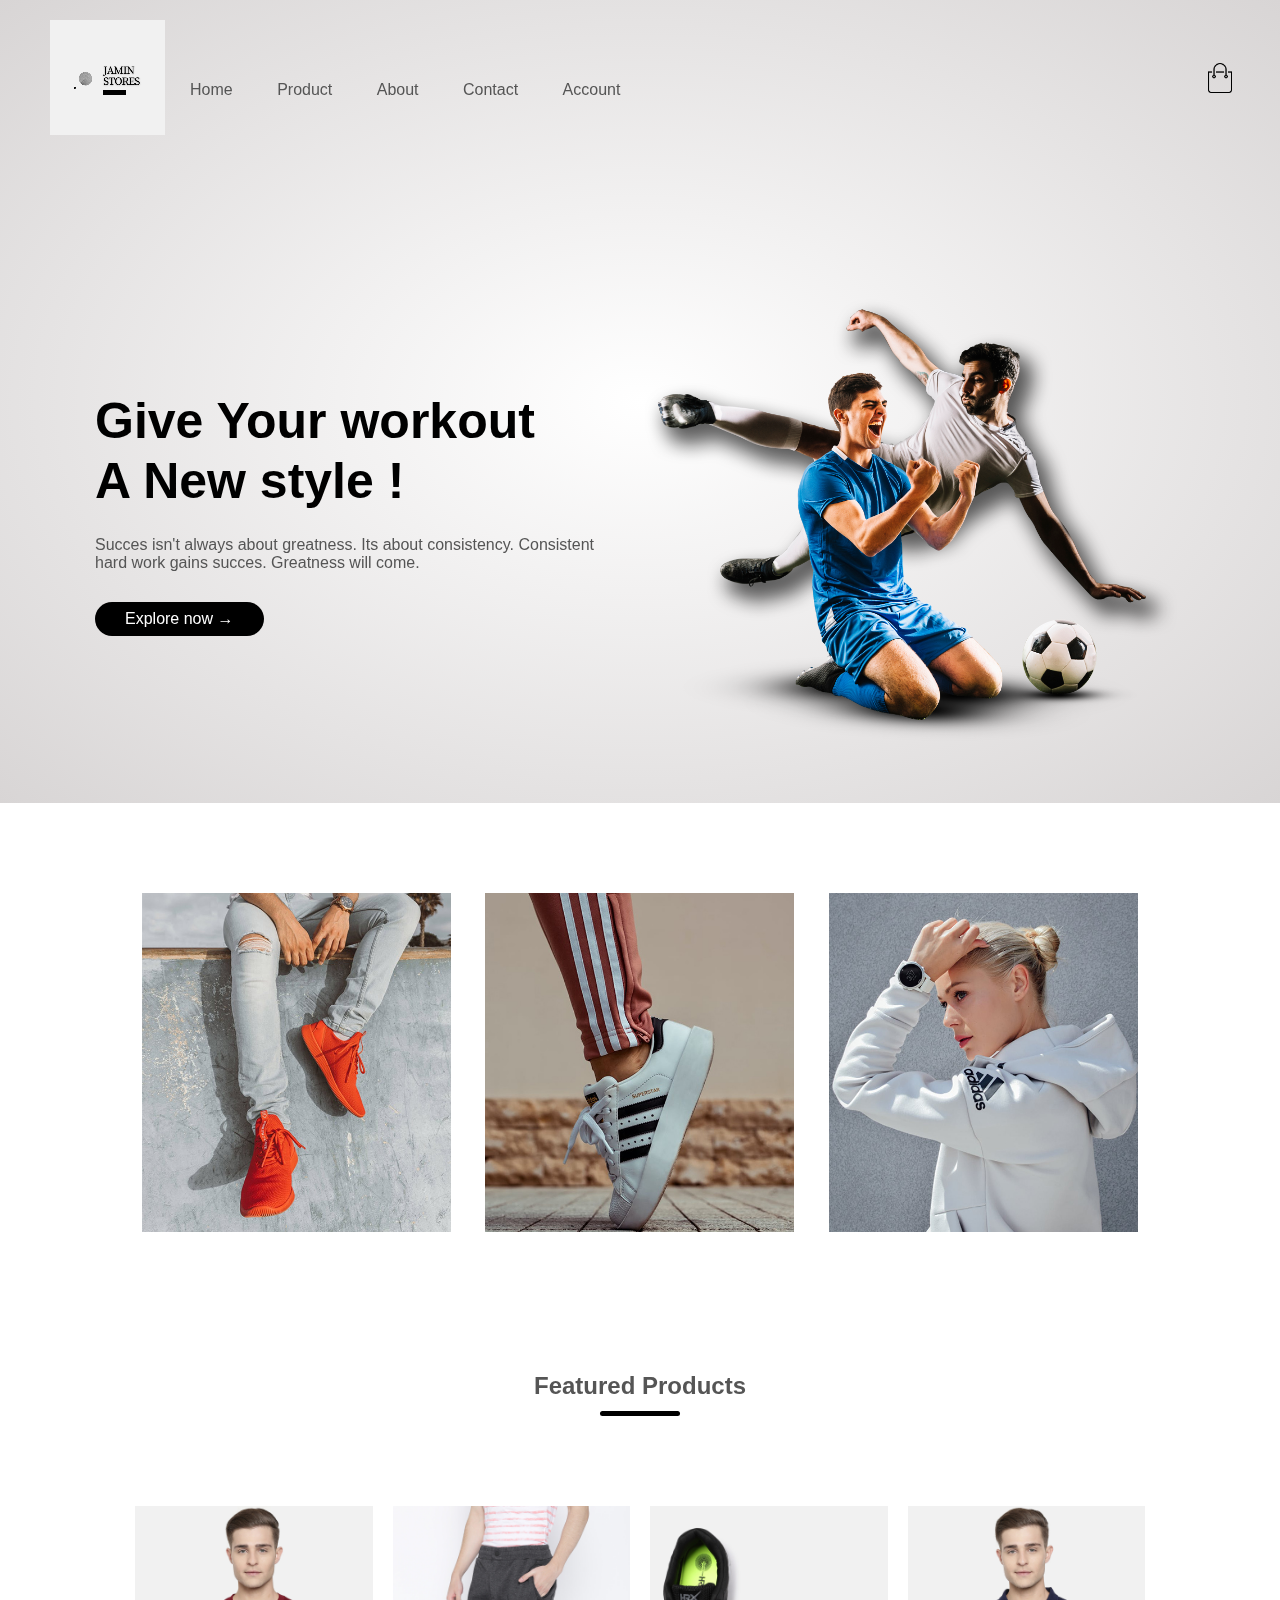
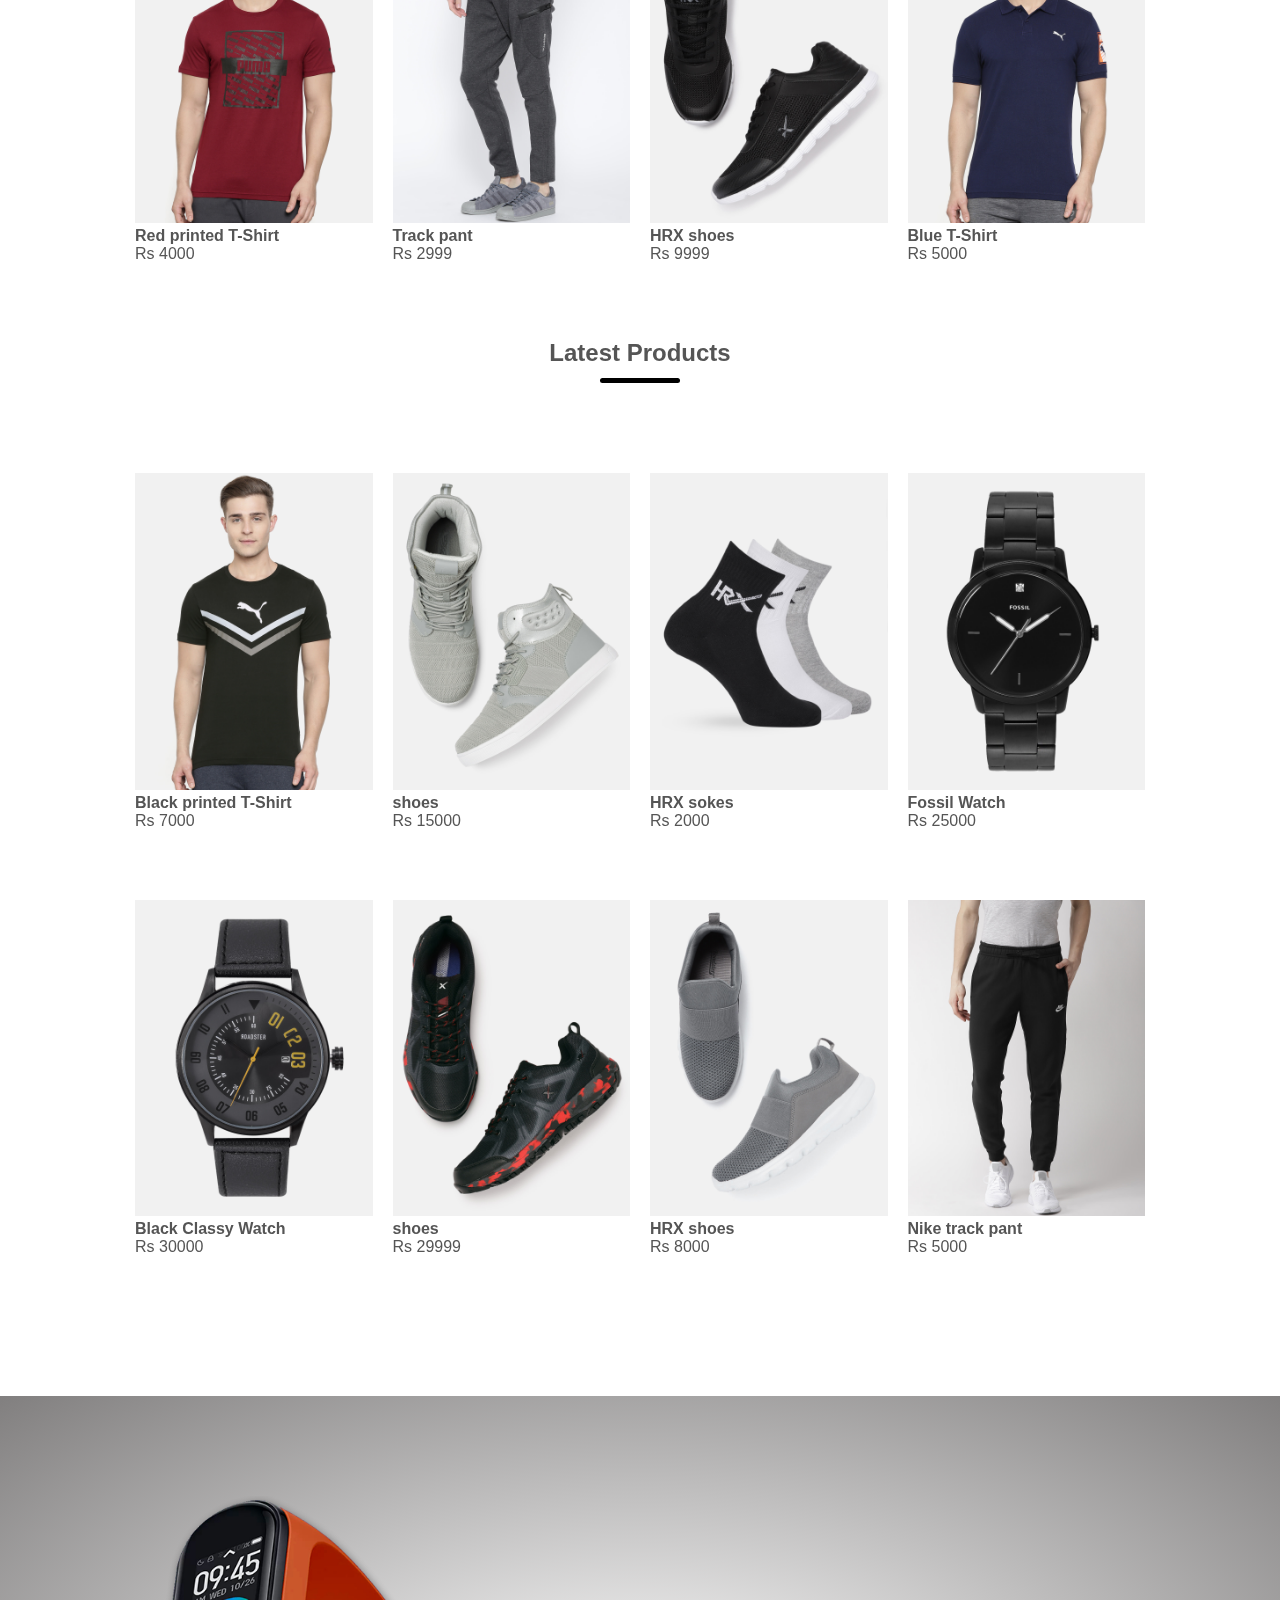
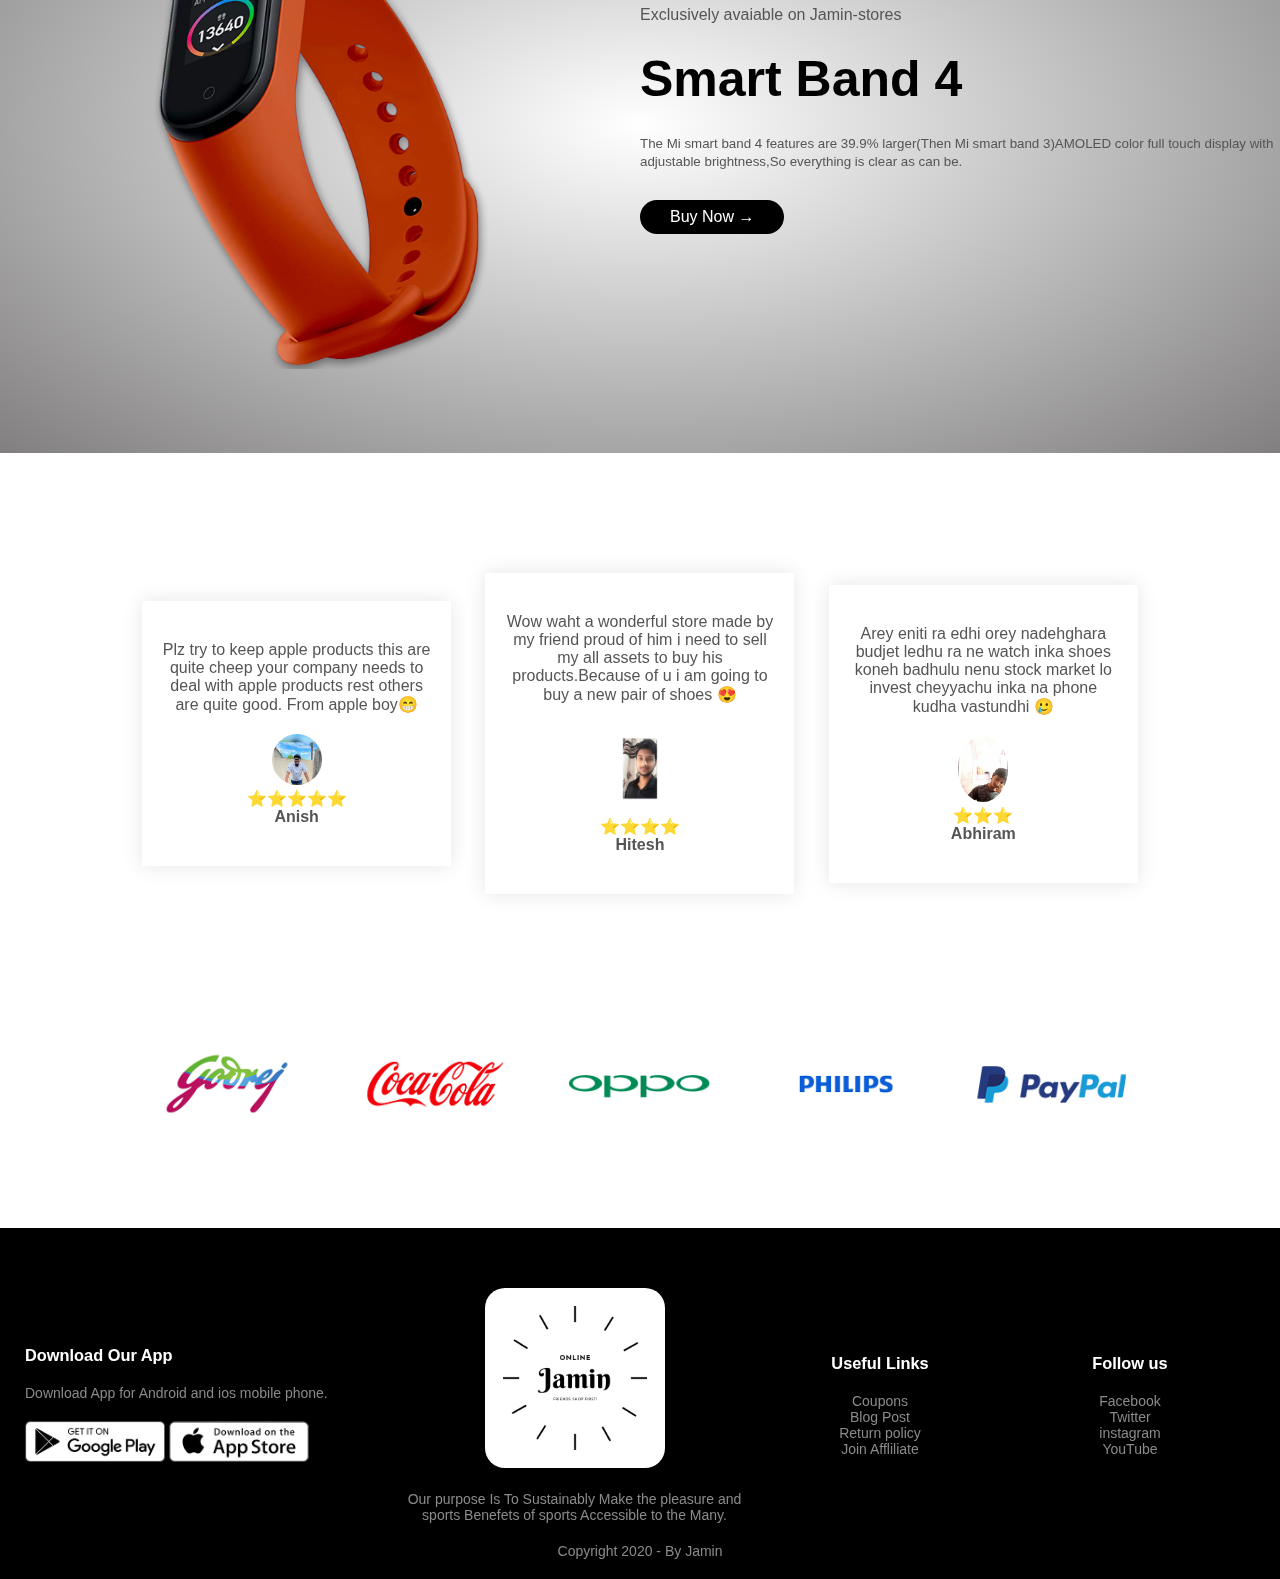
<file: index.html>
<!DOCTYPE html>
<html lang="en">
<head>
    <meta charset="UTF-8">
    <meta name="viewport" content="width=device-width, initial-scale=1.0">
    <meta http-equiv="X-UA-Compatible" content="IE=edge">
    <meta name="viewport" content="width=device-width, initial-scale=1.0">
    <title>Jamin-stores</title>
    <link rel="stylesheet" href="style.css">

    <link rel="preconnect" href="https://fonts.googleapis.com">
<link rel="preconnect" href="https://fonts.gstatic.com" crossorigin>
<!--<link href="https://fonts.googleapis.com/css2?family=Lato&family=Poppins:wght@200;400;500;600;700&display=swap" rel="stylesheet">
<link rel="stylesheet" href="https://cdn.jsdelivr.net/npm/@fortawesome/fontawesome-free@5.15.4/css/fontawesome.min.css">-->


</head>
<body>
<div class="header">
    <div class="contaner">
        <div class="navbar">
            <div class="logo">
               <a href="account.html"> <video autoplay loop width="125px" height="115px" > 
                   <source src="images/[Original size] jamin.mp4" type="video/mp4">
                </video></a>
            </div>
            <nav>
                <ul id="MenuItems">
                    <li><a href="homepage.html">Home</a></li>
                    <li><a href="product.html">Product</a></li>
                    <li><a href="about.html">About</a></li>
                    <li><a href="contact.html">Contact</a></li>
                    <li><a href="account.html">Account</a></li>
                </ul>
            </nav>
           <a href="cart.html"><img src="images/cart.png" width="30px" height="30px" alt=""></a>
            <img src="images/menu.png" class="menu-icon" onclick="menutoggle()" >
        </div>
        <div class="row">
            <div class="col-2">
                <h1>Give Your workout <br> A New style !</h1>
                <p>Succes isn't always about greatness. Its about consistency. Consistent <br> hard work gains succes. Greatness will come. </p>
                <a href="product.html" class="btn">Explore now 
                    &#8594;</a>
            </div>
            <div class="col-2">
                <img src="images/image1.png" alt="">
            </div>
        </div>
    </div>
</div>
<!---featured catiogries-->
<div class="categories">
    <div class="small-contaner"> 
        <div class="row">
            <div class="col3">
              <img src="images/category-1.jpg" alt="">
            </div>
            <div class="col3">
                <img src="images/category-2.jpg" alt="">
            </div>
            <div class="col3">
                <img src="images/category-3.jpg" alt="">
            </div>
        </div>
    </div>
   
</div>
<!---featured products-->
 <div class="small-contaner">
     <h2 class="title">Featured Products</h2>
      <div class="row">
          <div class="col-4">
            <a href="product-detials.html"><img src="images/product-1.jpg" alt=""></a>
            <a href="product-detials.html"> <h4>Red printed T-Shirt</h4></a>
            <div class="rating">
                <i class="fa fa-star" ></i>
                <i class="fa fa-star" ></i>
                <i class="fa fa-star" ></i>
                <i class="fa fa-star" ></i>
                <i class="fa fa-star-o" ></i>
            </div>
              <p>Rs 4000 </p>
          </div>
          <div class="col-4">
            <img src="images/product-3.jpg" alt="">
            <h4>Track pant</h4>
          <div class="rating">
         <i class="fa fa-star" ></i>
              <i class="fa fa-star" ></i>
              <i class="fa fa-star" ></i>
              <i class="fa fa-star" ></i>
              <i class="fa fa-star-o" ></i> 
          </div>
            <p>Rs 2999 </p>
        </div>
        <div class="col-4">
            <img src="images/product-2.jpg" alt="">
            <h4>HRX shoes</h4>
          <div class="rating">
              <i class="fa fa-star" ></i>
              <i class="fa fa-star" ></i>
              <i class="fa fa-star" ></i>
              <i class="fa fa-star" ></i>
              <i class="fa fa-star-o" ></i>
          </div>
            <p>Rs 9999 </p>
        </div>
        <div class="col-4">
            <img src="images/product-4.jpg" alt="">
            <h4>Blue T-Shirt</h4>
          <div class="rating">
              <i class="fa fa-star" ></i>
              <i class="fa fa-star" ></i>
              <i class="fa fa-star" ></i>
              <i class="fa fa-star" ></i>
              <i class="fa fa-star-o" ></i>
          </div>
            <p>Rs 5000 </p>
        </div>
      </div>
      <h2 class="title">Latest Products</h2>
      <div class="row">
        <div class="col-4">
            <img src="images/product-6.jpg" alt="">
            <h4>Black printed T-Shirt</h4>
          <div class="rating">
              <i class="fa fa-star" ></i>
              <i class="fa fa-star" ></i>
              <i class="fa fa-star" ></i>
              <i class="fa fa-star" ></i>
              <i class="fa fa-star-o" ></i>
          </div>
            <p>Rs 7000 </p>
        </div>
        <div class="col-4">
          <img src="images/product-5.jpg" alt="">
          <h4>shoes</h4>
        <div class="rating">
       <i class="fa fa-star" ></i>
            <i class="fa fa-star" ></i>
            <i class="fa fa-star" ></i>
            <i class="fa fa-star" ></i>
            <i class="fa fa-star-o" ></i> 
        </div>
          <p>Rs 15000 </p>
      </div>
      <div class="col-4">
          <img src="images/product-7.jpg" alt="">
          <h4>HRX sokes</h4>
        <div class="rating">
            <i class="fa fa-star" ></i>
            <i class="fa fa-star" ></i>
            <i class="fa fa-star" ></i>
            <i class="fa fa-star" ></i>
            <i class="fa fa-star-o" ></i>
        </div>
          <p>Rs 2000 </p>
      </div>
      <div class="col-4">
          <img src="images/product-8.jpg" alt="">
          <h4>Fossil Watch </h4>
        <div class="rating">
            <i class="fa fa-star" ></i>
            <i class="fa fa-star" ></i>
            <i class="fa fa-star" ></i>
            <i class="fa fa-star" ></i>
            <i class="fa fa-star-o" ></i>
        </div>
          <p>Rs 25000 </p>
      </div>
    </div>
    <div class="row">
        <div class="col-4">
            <img src="images/product-9.jpg" alt="">
            <h4>Black Classy Watch</h4>
          <div class="rating">
              <i class="fa fa-star" ></i>
              <i class="fa fa-star" ></i>
              <i class="fa fa-star" ></i>
              <i class="fa fa-star" ></i>
              <i class="fa fa-star-o" ></i>
          </div>
            <p>Rs 30000 </p>
        </div>
        <div class="col-4">
          <img src="images/product-10.jpg" alt="">
          <h4>shoes</h4>
        <div class="rating">
       <i class="fa fa-star" ></i>
            <i class="fa fa-star" ></i>
            <i class="fa fa-star" ></i>
            <i class="fa fa-star" ></i>
            <i class="fa fa-star-o" ></i> 
        </div>
          <p>Rs 29999 </p>
      </div>
      <div class="col-4">
          <img src="images/product-11.jpg" alt="">
          <h4>HRX shoes</h4>
        <div class="rating">
            <i class="fa fa-star" ></i>
            <i class="fa fa-star" ></i>
            <i class="fa fa-star" ></i>
            <i class="fa fa-star" ></i>
            <i class="fa fa-star-o" ></i>
        </div>
          <p>Rs 8000 </p>
      </div>
      <div class="col-4">
          <img src="images/product-12.jpg" alt="">
          <h4>Nike track pant </h4>
        <div class="rating">
            <i class="fa fa-star" ></i>
            <i class="fa fa-star" ></i>
            <i class="fa fa-star" ></i>
            <i class="fa fa-star" ></i>
            <i class="fa fa-star-o" ></i>
        </div>
          <p>Rs 5000 </p>
      </div>
    </div>
 </div>
 <!--offer-->
 <div class="offer">
     <div class="small-contaner"></div>
     <div class="row">
         <div class="col-2">
             <img src="images/exclusive.png" class="offer-img">
         </div>
         <div class="col-2">
             <p>Exclusively avaiable on Jamin-stores</p>
             <h1>Smart Band 4</h1>
             <small>
                 The Mi smart band 4 features are 39.9% larger(Then Mi smart band 3)AMOLED color full touch display with adjustable brightness,So everything is clear as can be. 
             </small>
             <br>
             <a href="" class="btn">Buy Now &#8594;</a>
         </div>
     </div>
 </div>
 <!--testimonial-->
 <div class="testimonial">
     <div class="small-contaner">
         <div class="row">
             <div class="col3">
                <i class="fa fa-quote-left"></i>
                 <p>Plz try to keep apple products this are quite cheep your company needs to deal with apple products rest others are quite good. From apple boy😁</p>
                 <img src="images/WhatsApp Image 2022-03-05 at 9.28.47 AM.png" alt="">
                 <h3>⭐️⭐️⭐️⭐️⭐️</h3>
                 <h3>Anish</h3>
             </div>

             
                <div class="col3">
                    <p>Wow waht a wonderful store made by my friend proud of him i need to sell my all assets to buy his products.Because of u i am going to buy a new pair of shoes 😍</p>
                    <img src="images/WhatsApp Image 2022-03-01 at 10.49.08 PM (1).png"  alt="">
                    <h3>⭐️⭐️⭐️⭐️</h3>
                    <h3>Hitesh </h3>
             </div>
             <div class="col3">
                 <p>Arey eniti ra edhi orey nadehghara budjet ledhu ra ne watch inka shoes koneh badhulu nenu stock market lo invest cheyyachu inka na phone kudha vastundhi 🥲</p>
                
                 <img src="images/WhatsApp Image 2022-03-05 at 9.30.17 AM.png" alt="" class="img">
                 <h3>⭐️⭐️⭐️</h3>
                 <h3>Abhiram</h3>
             </div>
             
             
         </div>
     </div>
 </div>
 <!---brands-->
 <div class="brands">
     <div class="small-contaner">
         <div class="row">
             <div class="col-5">
                 <img src="images/logo-godrej.png" alt="">
             </div>
             <div class="col-5">
                <img src="images/logo-coca-cola.png" alt="">
            </div>
            <div class="col-5">
                <img src="images/logo-oppo.png" alt="">
            </div>
            <div class="col-5">
                <img src="images/logo-philips.png" alt="">
            </div>
            <div class="col-5">
                <img src="images/logo-paypal.png" alt="">
            </div>
         </div>
     </div>
 </div>
 <!--fotter-->
 <div class="footer">
     <div class="contaner">
         <div class="row">
             <div class="footer-col-1">
                 <h3>Download Our App</h3>
                 <p>Download App for Android and ios mobile phone.</p>
                 <div class="app-logo">
                     <img src="images/play-store.png" alt="">
                     <img src="images/app-store.png" alt="">
                 </div>
             </div>
             <div class="footer-col-2">
                <img src="images/Jamin.png" alt=""   >
                <p>Our purpose Is To Sustainably Make the pleasure and sports Benefets of sports Accessible to the Many.</p>
            </div>
            <div class="footer-col-3">
                <h3>Useful Links</h3>
              <ul>
                  <li>Coupons</li>
                  <li>Blog Post</li>
                  <li>Return policy</li>
                  <li>Join Affliliate</li>
              </ul>
            </div>
            <div class="footer-col-4">
                <h3>Follow us</h3>
              <ul>
                  <li>Facebook</li>
                  <li>Twitter</li>
                  <li>instagram</li>
                  <li>YouTube</li>
              </ul>
            </div>
            <hr>
            <p class="copyright">Copyright 2020 - By Jamin</p>
         </div> 
     </div>
 </div>
 <!--js for toggle medu-->
 <script>
     var MenuItems = document.getElementById("MenuItems");
     MenuItems.style.maxHeight="0px";
     function menutoggle(){
         if( MenuItems.style.maxHeight == "0px")
         {
            MenuItems.style.maxHeight="200px"
         }
         else{
            MenuItems.style.maxHeight="0px"
         }
     }
 </script>
</body>
</html>
</file>
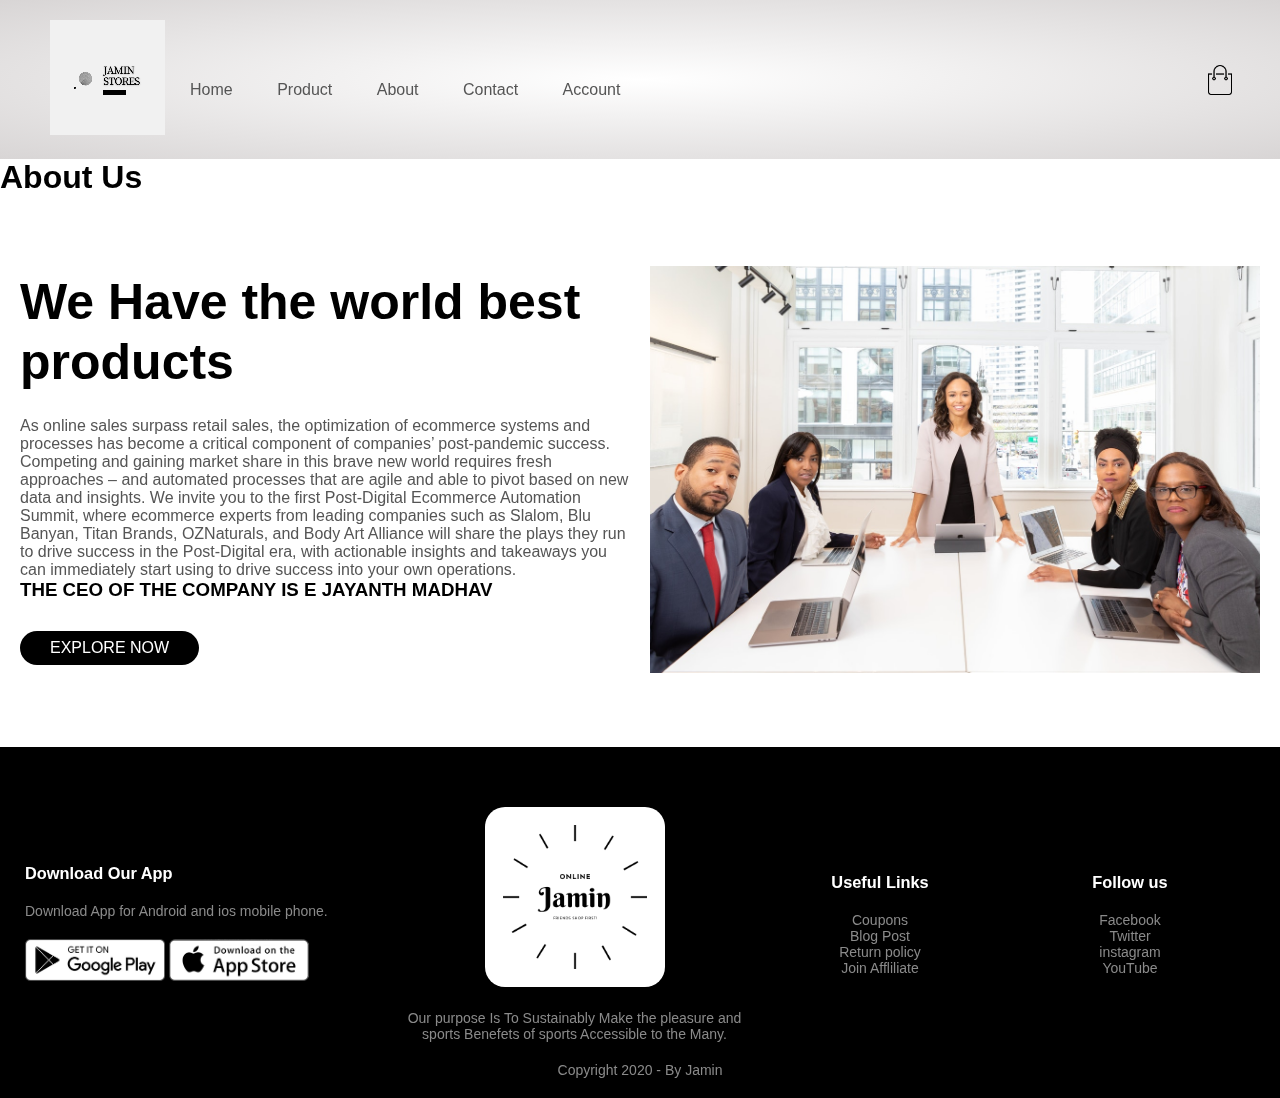
<file: about.html>
<!DOCTYPE html>
<html lang="en">
<head>
    <meta charset="UTF-8">
    <meta name="viewport" content="width=device-width, initial-scale=1.0">
    <meta http-equiv="X-UA-Compatible" content="IE=edge">
    <meta name="viewport" content="width=device-width, initial-scale=1.0">
    <title>About us-Jamin-stores</title>
    <link rel="stylesheet" href="style.css">

    <link rel="preconnect" href="https://fonts.googleapis.com">
<link rel="preconnect" href="https://fonts.gstatic.com" crossorigin>
<!--<link href="https://fonts.googleapis.com/css2?family=Lato&family=Poppins:wght@200;400;500;600;700&display=swap" rel="stylesheet">
<link rel="stylesheet" href="https://cdn.jsdelivr.net/npm/@fortawesome/fontawesome-free@5.15.4/css/fontawesome.min.css">-->


</head>
<body>
<div class="header">
    <div class="contaner">
        <div class="navbar">
            <div class="logo">
                <video autoplay loop width="125px" height="115px" > 
                   <source src="images/[Original size] jamin.mp4" type="video/mp4">
                </video>
            </div>
            <nav>
                <ul id="MenuItems">
                    <li><a href="index.html">Home</a></li>
                    <li><a href="product.html">Product</a></li>
                    <li><a href="product-detials.html">About</a></li>
                    <li><a href="contact.html">Contact</a></li>
                    <li><a href="account.html">Account</a></li>
                </ul>
            </nav>
            <img src="images/cart.png" width="30px" height="30px" alt="">
            <img src="images/menu.png" class="menu-icon" onclick="menutoggle()" >
        </div>
       
    </div>
    </div>
    <h1>About Us</h1>
</section>
<section class="contaner contaner1">
    <div class="row">
        <div class="col-2 col2">
            <h1>We Have the world best products</h1>
            <p> As online sales surpass retail sales, the optimization of ecommerce systems and processes has become a critical component of companies’ post-pandemic success. Competing and gaining market share in this brave new world requires fresh approaches – and automated processes that are agile and able to pivot based on new data and insights.

                We invite you to the first Post-Digital Ecommerce Automation Summit, where ecommerce experts from leading companies such as Slalom, Blu Banyan, Titan Brands, OZNaturals, and Body Art Alliance will share the plays they run to drive success in the Post-Digital era, with actionable insights and takeaways you can immediately start using to drive success into your own operations.</p>
                <h3>THE CEO OF THE COMPANY IS E JAYANTH MADHAV</h3>
            <a href="product.html" class="btn">EXPLORE NOW</a>
        </div>
        <div class="col-2 col2">
            <img src="images/about.jpg" alt="">
        </div>
    </div>
</section>


 

 
 <!--fotter-->
 <div class="footer">
     <div class="contaner">
         <div class="row">
             <div class="footer-col-1">
                 <h3>Download Our App</h3>
                 <p>Download App for Android and ios mobile phone.</p>
                 <div class="app-logo">
                     <img src="images/play-store.png" alt="">
                     <img src="images/app-store.png" alt="">
                 </div>
             </div>
             <div class="footer-col-2">
                <img src="images/Jamin.png" alt=""   >
                <p>Our purpose Is To Sustainably Make the pleasure and sports Benefets of sports Accessible to the Many.</p>
            </div>
            <div class="footer-col-3">
                <h3>Useful Links</h3>
              <ul>
                  <li>Coupons</li>
                  <li>Blog Post</li>
                  <li>Return policy</li>
                  <li>Join Affliliate</li>
              </ul>
            </div>
            <div class="footer-col-4">
                <h3>Follow us</h3>
              <ul>
                  <li>Facebook</li>
                  <li>Twitter</li>
                  <li>instagram</li>
                  <li>YouTube</li>
              </ul>
            </div>
            <hr>
            <p class="copyright">Copyright 2020 - By Jamin</p>
         </div> 
     </div>
 </div>
 <!--js for toggle medu-->
 <script>
     var MenuItems = document.getElementById("MenuItems");
     MenuItems.style.maxHeight="0px";
     function menutoggle(){
         if( MenuItems.style.maxHeight == "0px")
         {
            MenuItems.style.maxHeight="200px"
         }
         else{
            MenuItems.style.maxHeight="0px"
         }
     }
 </script>
 <!--js for toggle form-->
<script>
    var LoginForm=document.getElementById("LoginForm")
    var RegForm=document.getElementById("RegForm")
    var Indicator=document.getElementById("Indicator")
    function register(){
        RegForm.style.transform="translateX(0px)";
        LoginForm.style.transform="translateX(0px)";
        Indicator.style.transform="translateX(100px)";
    }
    function login(){
        RegForm.style.transform="translateX(300px)";
        LoginForm.style.transform="translateX(300px)";
        Indicator.style.transform="translateX(0px)";
    }
</script>
</body>
</html>
</file>
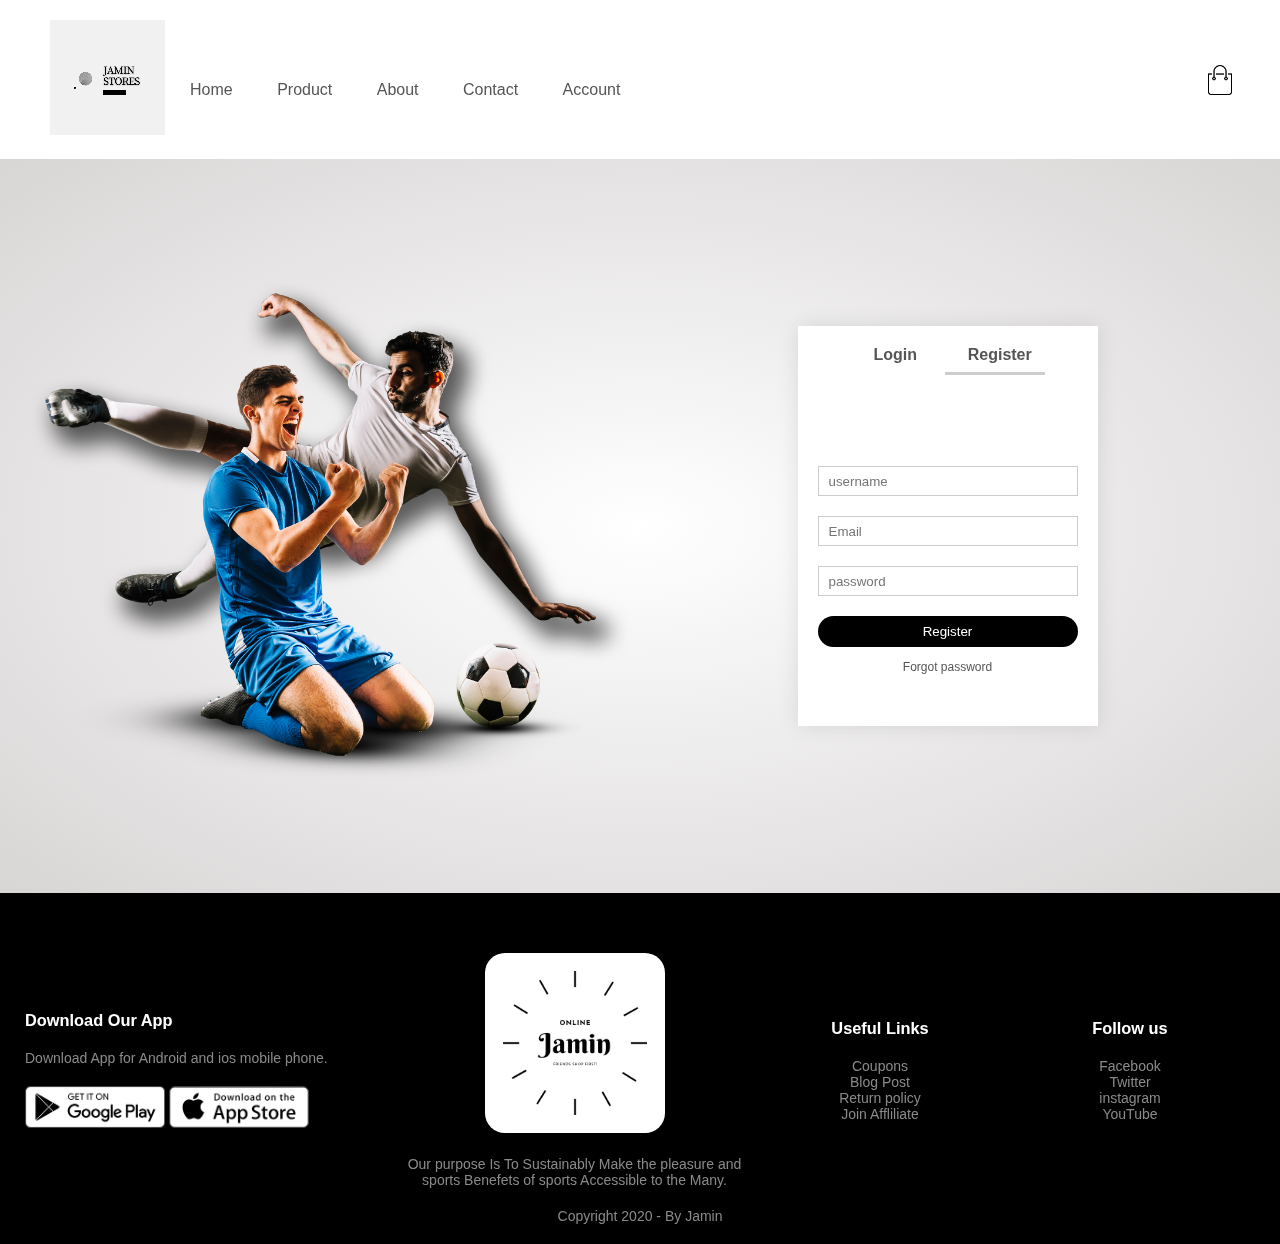
<file: account.html>
<!DOCTYPE html>
<html lang="en">
<head>
    <meta charset="UTF-8">
    <meta name="viewport" content="width=device-width, initial-scale=1.0">
    <meta http-equiv="X-UA-Compatible" content="IE=edge">
    <meta name="viewport" content="width=device-width, initial-scale=1.0">
    <title>Account sign-Jamin-stores</title>
    <link rel="stylesheet" href="style.css">

    <link rel="preconnect" href="https://fonts.googleapis.com">
<link rel="preconnect" href="https://fonts.gstatic.com" crossorigin>
<!--<link href="https://fonts.googleapis.com/css2?family=Lato&family=Poppins:wght@200;400;500;600;700&display=swap" rel="stylesheet">
<link rel="stylesheet" href="https://cdn.jsdelivr.net/npm/@fortawesome/fontawesome-free@5.15.4/css/fontawesome.min.css">-->


</head>
<body>

    <div class="contaner">
        <div class="navbar">
            <div class="logo">
                <video autoplay loop width="125px" height="115px" > 
                   <source src="images/[Original size] jamin.mp4" type="video/mp4">
                </video>
            </div>
            <nav>
                <ul id="MenuItems">
                    <li><a href="homepage.html">Home</a></li>
                    <li><a href="product.html">Product</a></li>
                    <li><a href="about.html">About</a></li>
                    <li><a href="cart.html">Contact</a></li>
                    <li><a href="account.html">Account</a></li>
                </ul>
            </nav>
            <img src="images/cart.png" width="30px" height="30px" alt="">
            <img src="images/menu.png" class="menu-icon" onclick="menutoggle()" >
        </div>
       
    </div>

<!--account page-->
<div class="account-page">
    <div class="contaner">
        <div class="row">
            <div class="col-2">
                <img src="images/image1.png" width="100%" alt="">
            </div>
            <div class="col-2">
                <div class="form-contaner">
                 <div class="form-btn">
                     <span onclick="login()">Login</span>
                     <span onclick="register()">Register</span>
                     <hr id="Indicator">
                 </div>
                 <form id="LoginForm">
                     <input type="text" placeholder="username">
                     <input type="password" placeholder="password">
                     <button type="submit" class="btn">Login</button>
                     <a href="">Forgot password</a>
                 </form>
                 <form id="RegForm">
                    <input type="text" placeholder="username">
                    <input type="email" placeholder="Email">
                    <input type="password" placeholder="password">
                    <button type="submit" class="btn">Register</button>
                    <a href="">Forgot password</a>
                </form>
                </div>
            </div>
        </div>
    </div>
</div>




 

 
 <!--fotter-->
 <div class="footer">
     <div class="contaner">
         <div class="row">
             <div class="footer-col-1">
                 <h3>Download Our App</h3>
                 <p>Download App for Android and ios mobile phone.</p>
                 <div class="app-logo">
                     <img src="images/play-store.png" alt="">
                     <img src="images/app-store.png" alt="">
                 </div>
             </div>
             <div class="footer-col-2">
                <img src="images/Jamin.png" alt=""   >
                <p>Our purpose Is To Sustainably Make the pleasure and sports Benefets of sports Accessible to the Many.</p>
            </div>
            <div class="footer-col-3">
                <h3>Useful Links</h3>
              <ul>
                  <li>Coupons</li>
                  <li>Blog Post</li>
                  <li>Return policy</li>
                  <li>Join Affliliate</li>
              </ul>
            </div>
            <div class="footer-col-4">
                <h3>Follow us</h3>
              <ul>
                  <li>Facebook</li>
                  <li>Twitter</li>
                  <li>instagram</li>
                  <li>YouTube</li>
              </ul>
            </div>
            <hr>
            <p class="copyright">Copyright 2020 - By Jamin</p>
         </div> 
     </div>
 </div>
 <!--js for toggle medu-->
 <script>
     var MenuItems = document.getElementById("MenuItems");
     MenuItems.style.maxHeight="0px";
     function menutoggle(){
         if( MenuItems.style.maxHeight == "0px")
         {
            MenuItems.style.maxHeight="200px"
         }
         else{
            MenuItems.style.maxHeight="0px"
         }
     }
 </script>
 <!--js for toggle form-->
<script>
    var LoginForm=document.getElementById("LoginForm")
    var RegForm=document.getElementById("RegForm")
    var Indicator=document.getElementById("Indicator")
    function register(){
        RegForm.style.transform="translateX(0px)";
        LoginForm.style.transform="translateX(0px)";
        Indicator.style.transform="translateX(100px)";
    }
    function login(){
        RegForm.style.transform="translateX(300px)";
        LoginForm.style.transform="translateX(300px)";
        Indicator.style.transform="translateX(0px)";
    }
</script>
</body>
</html>
</file>
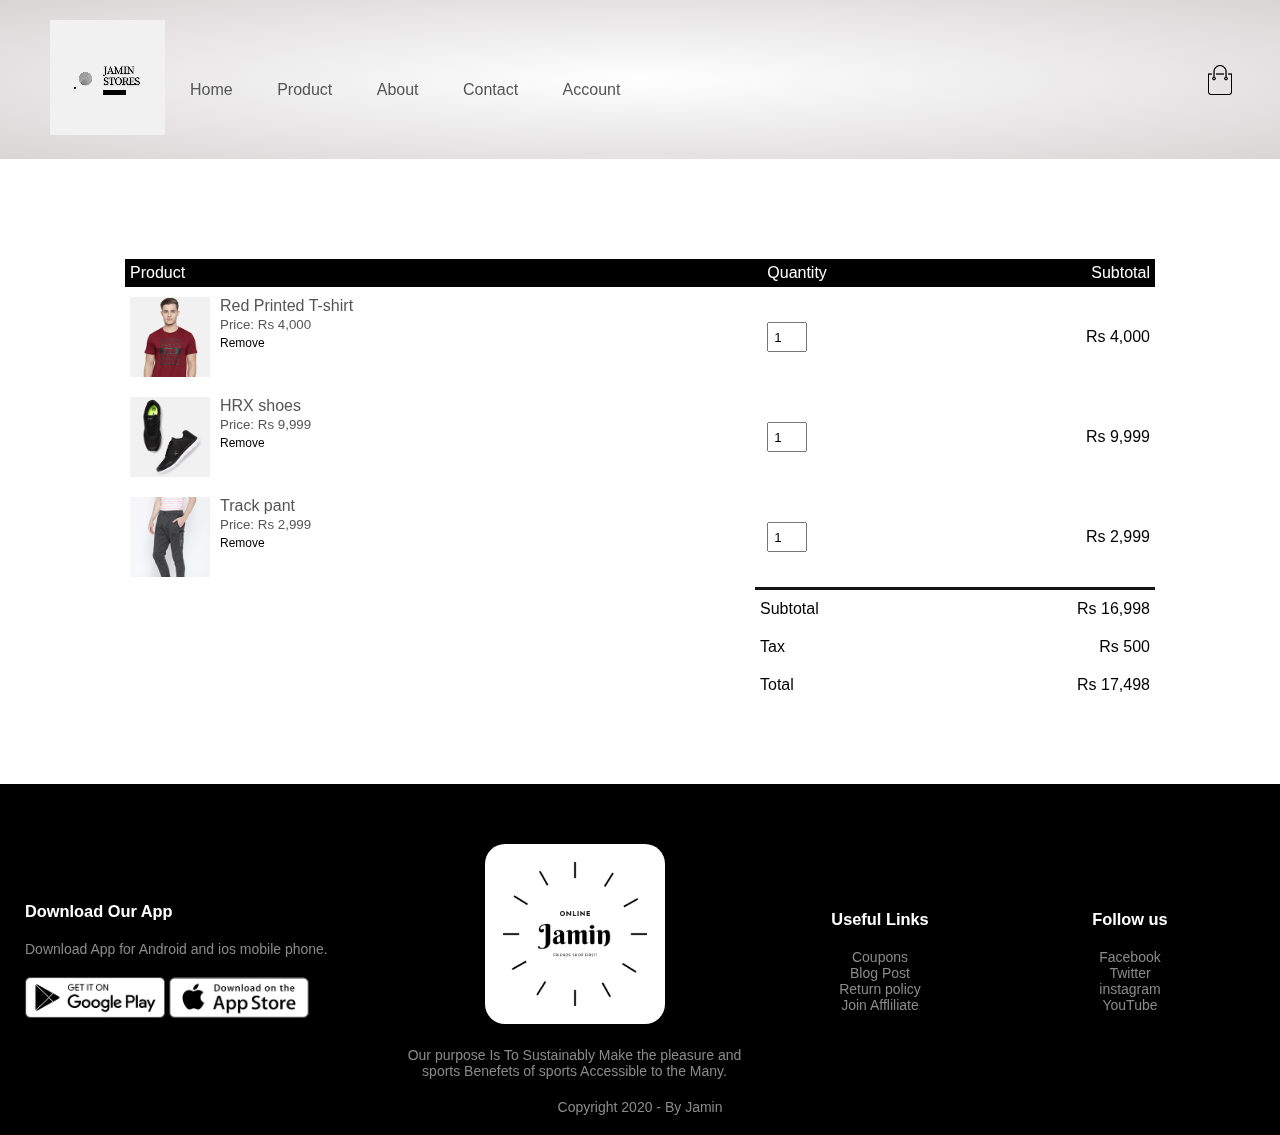
<file: cart.html>
<!DOCTYPE html>
<html lang="en">
<head>
    <meta charset="UTF-8">
    <meta name="viewport" content="width=device-width, initial-scale=1.0">
    <meta http-equiv="X-UA-Compatible" content="IE=edge">
    <meta name="viewport" content="width=device-width, initial-scale=1.0">
    <title>Cart-Jamin-stores</title>
    <link rel="stylesheet" href="style.css">

    <link rel="preconnect" href="https://fonts.googleapis.com">
<link rel="preconnect" href="https://fonts.gstatic.com" crossorigin>
<!--<link href="https://fonts.googleapis.com/css2?family=Lato&family=Poppins:wght@200;400;500;600;700&display=swap" rel="stylesheet">
<link rel="stylesheet" href="https://cdn.jsdelivr.net/npm/@fortawesome/fontawesome-free@5.15.4/css/fontawesome.min.css">-->


</head>
<body>
<div class="header">
    <div class="contaner">
        <div class="navbar">
            <div class="logo">
                <video autoplay loop width="125px" height="115px" > 
                   <source src="images/[Original size] jamin.mp4" type="video/mp4">
                </video>
            </div>
            <nav>
                <ul id="MenuItems">
                    <li><a href="homepage.html">Home</a></li>
                    <li><a href="product.html">Product</a></li>
                    <li><a href="about.html">About</a></li>
                    <li><a href="cart.html">Contact</a></li>
                    <li><a href="account.html">Account</a></li>
                </ul>
            </nav>
            <img src="images/cart.png" width="30px" height="30px" alt="">
            <img src="images/menu.png" class="menu-icon" onclick="menutoggle()" >
        </div>
       
    </div>
</div>


<!--cart iteam details-->
<div class="small-contaner cart-page">
    <table>
        <tr>
            <th>Product</th>
            <th>Quantity</th>
            <th>Subtotal</th>
        </tr>
        <tr>
            <td>
                <div class="cart-info">
                    <img src="images/buy-1.jpg" alt="">
                    <div>
                        <p>Red Printed T-shirt</p>
                        <small>Price: Rs 4,000</small>
                        <br>
                        <a href="">Remove</a>
                    </div>
                </div>
            </td>
            <td><input type="number" value="1"></td>
            <td>Rs 4,000</td>
        </tr>
        <tr>
            <td>
                <div class="cart-info">
                    <img src="images/buy-2.jpg" alt="">
                    <div>
                        <p>HRX shoes</p>
                        <small>Price: Rs 9,999</small>
                        <br>
                        <a href="">Remove</a>
                    </div>
                </div>
            </td>
            <td><input type="number" value="1"></td>
            <td>Rs 9,999</td>
        </tr>
        <tr>
            <td>
                <div class="cart-info">
                    <img src="images/buy-3.jpg" alt="">
                    <div>
                        <p>Track pant</p>
                        <small>Price: Rs 2,999</small>
                        <br>
                        <a href="">Remove</a>
                    </div>
                </div>
            </td>
            <td><input type="number" value="1"></td>
            <td>Rs 2,999</td>
        </tr>
    </table>
    <div class="total-price">
        <table>
            <tr>
                <td>Subtotal</td>
                <td>Rs 16,998</td>

            </tr>
            <tr>
                <td>Tax</td>
                <td>Rs 500</td>
            </tr>
            <tr>
                <td>Total</td>
                <td>Rs 17,498</td>
            </tr>
        </table>
    </div>
</div>
 

 
 <!--fotter-->
 <div class="footer">
     <div class="contaner">
         <div class="row">
             <div class="footer-col-1">
                 <h3>Download Our App</h3>
                 <p>Download App for Android and ios mobile phone.</p>
                 <div class="app-logo">
                     <img src="images/play-store.png" alt="">
                     <img src="images/app-store.png" alt="">
                 </div>
             </div>
             <div class="footer-col-2">
                <img src="images/Jamin.png" alt=""   >
                <p>Our purpose Is To Sustainably Make the pleasure and sports Benefets of sports Accessible to the Many.</p>
            </div>
            <div class="footer-col-3">
                <h3>Useful Links</h3>
              <ul>
                  <li>Coupons</li>
                  <li>Blog Post</li>
                  <li>Return policy</li>
                  <li>Join Affliliate</li>
              </ul>
            </div>
            <div class="footer-col-4">
                <h3>Follow us</h3>
              <ul>
                  <li>Facebook</li>
                  <li>Twitter</li>
                  <li>instagram</li>
                  <li>YouTube</li>
              </ul>
            </div>
            <hr>
            <p class="copyright">Copyright 2020 - By Jamin</p>
         </div> 
     </div>
 </div>
 <!--js for toggle medu-->
 <script>
     var MenuItems = document.getElementById("MenuItems");
     MenuItems.style.maxHeight="0px";
     function menutoggle(){
         if( MenuItems.style.maxHeight == "0px")
         {
            MenuItems.style.maxHeight="200px"
         }
         else{
            MenuItems.style.maxHeight="0px"
         }
     }
 </script>

</body>
</html>
</file>
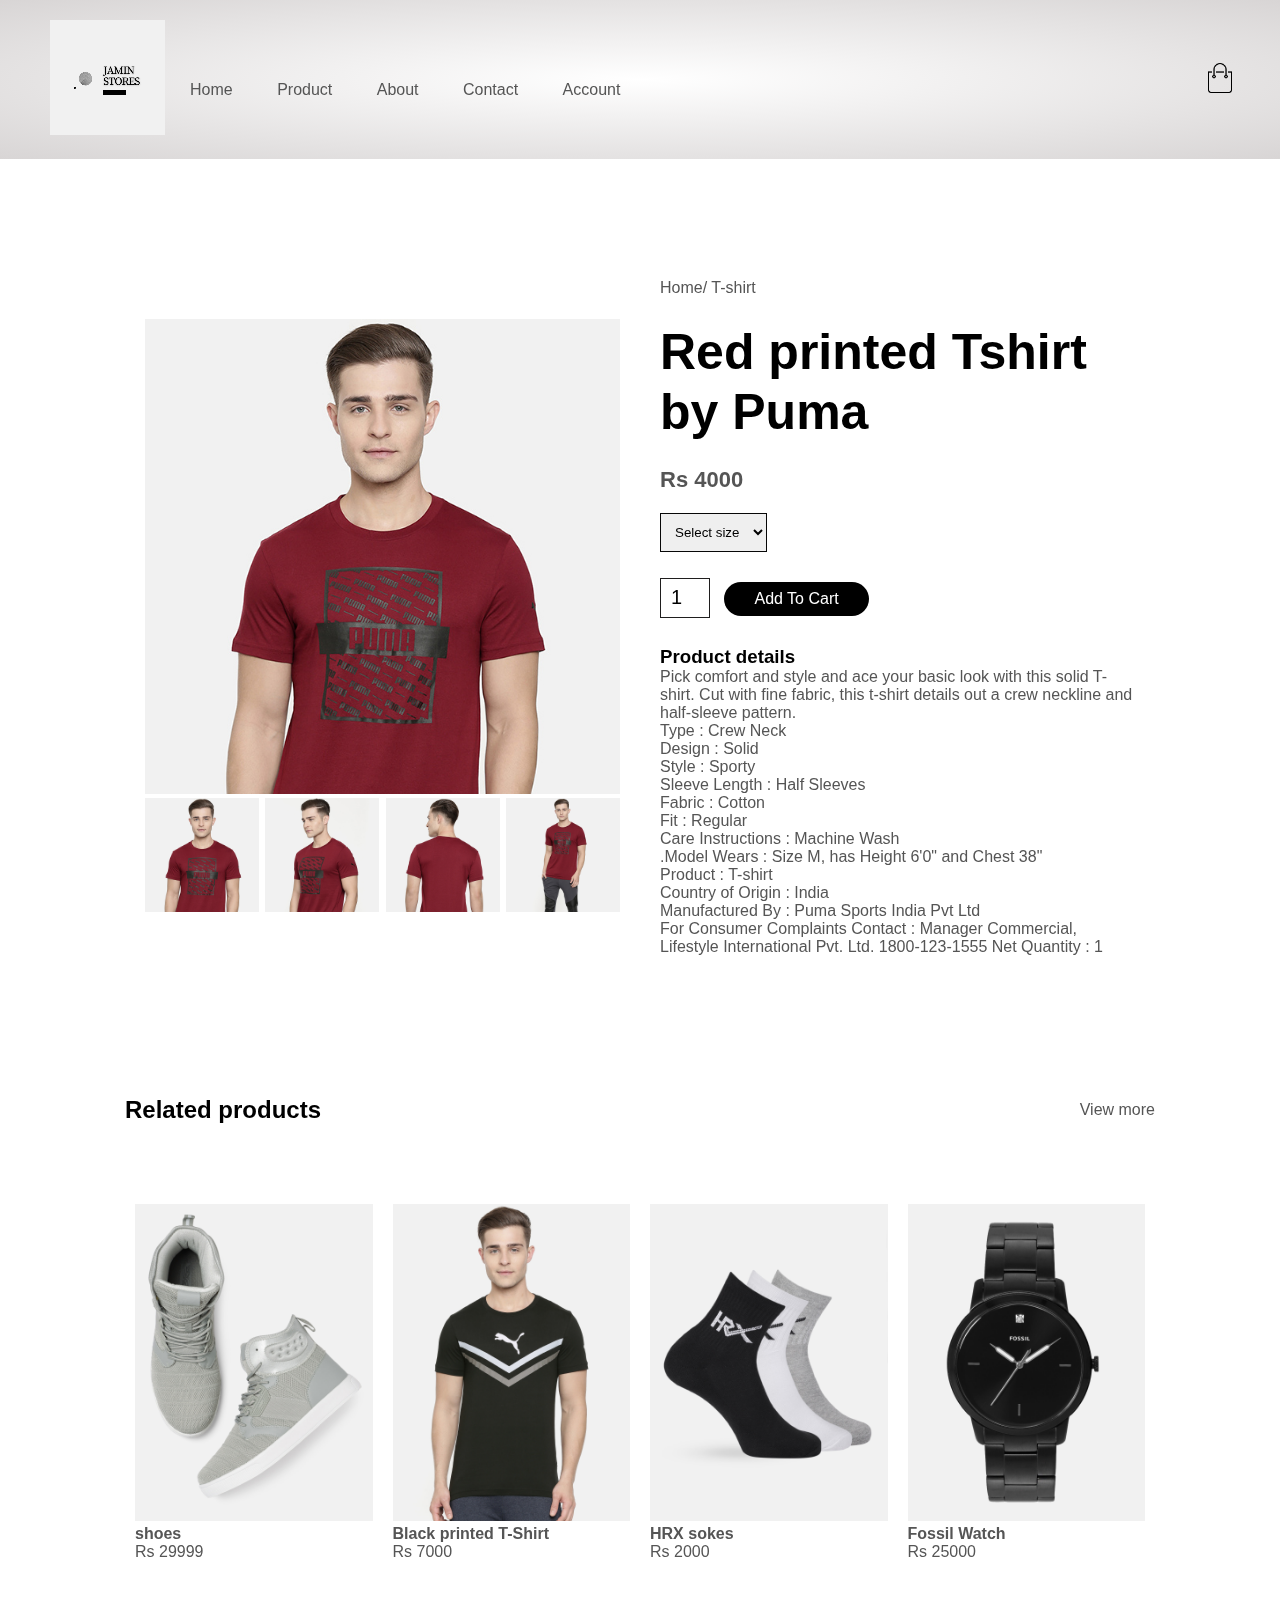
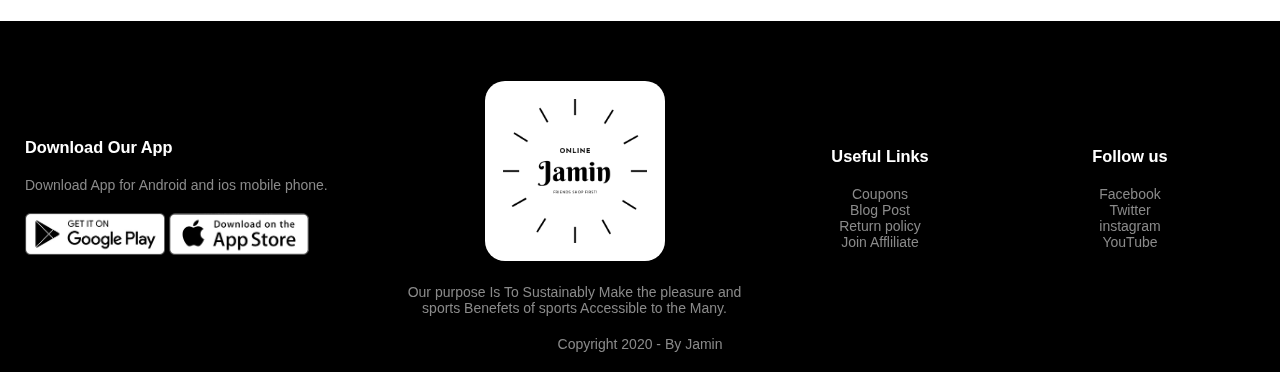
<file: product-detials.html>
<!DOCTYPE html>
<html lang="en">
<head>
    <meta charset="UTF-8">
    <meta name="viewport" content="width=device-width, initial-scale=1.0">
    <meta http-equiv="X-UA-Compatible" content="IE=edge">
    <meta name="viewport" content="width=device-width, initial-scale=1.0">
    <title>All Products-Jamin-stores</title>
    <link rel="stylesheet" href="style.css">

    <link rel="preconnect" href="https://fonts.googleapis.com">
<link rel="preconnect" href="https://fonts.gstatic.com" crossorigin>
<!--<link href="https://fonts.googleapis.com/css2?family=Lato&family=Poppins:wght@200;400;500;600;700&display=swap" rel="stylesheet">
<link rel="stylesheet" href="https://cdn.jsdelivr.net/npm/@fortawesome/fontawesome-free@5.15.4/css/fontawesome.min.css">-->


</head>
<body>
<div class="header">
    <div class="contaner">
        <div class="navbar">
            <div class="logo">
                <video autoplay loop width="125px" height="115px" > 
                   <source src="images/[Original size] jamin.mp4" type="video/mp4">
                </video>
            </div>
            <nav>
                <ul id="MenuItems">
                    <li><a href="index.html">Home</a></li>
                    <li><a href="product.html">Product</a></li>
                    <li><a href="about.html">About</a></li>
                    <li><a href="contact.html">Contact</a></li>
                    <li><a href="account.html">Account</a></li>
                </ul>
            </nav>
            <a href="cart.html"><img src="images/cart.png" width="30px" height="30px" alt=""></a> 
            <img src="images/menu.png" class="menu-icon" onclick="menutoggle()" >
        </div>
       
    </div>
</div>
<!--single product details-->
<div class="small-contaner single-product" >
    <div class="row">
        <div class="col-2">
          <img src="images/gallery-1.jpg" id="ProductImg" width="100%" alt="">
          <div class="small-img-row">
              <div class="small-img-col">
                  <img src="images/gallery-1.jpg " width="100%" alt="" class="small-img">
              </div>
              <div class="small-img-col">
                <img src="images/gallery-2.jpg " width="100%" alt="" class="small-img">
            </div>
            <div class="small-img-col">
                <img src="images/gallery-3.jpg " width="100%" alt="" class="small-img">
            </div>
            <div class="small-img-col">
                <img src="images/gallery-4.jpg " width="100%" alt="" class="small-img">
            </div>
          </div>
        </div>
        <div class="col-2">
            <p>Home/ T-shirt</p>
            <h1>Red printed Tshirt by Puma</h1>
            <h4>Rs 4000</h4>
           <select >
               <option >Select size</option>
               <option >XXL</option>
               <option >XL</option>
               <option >L</option>
               <option >M</option>
               <option >S</option>
               <option >XS</option>
              <input type="number" value="1">
              <a href="cart.html" class="btn">Add To Cart</a>
              <h3>Product details</h3>
              <p>Pick comfort and style and ace your basic look with this solid T-shirt. Cut with fine fabric, this t-shirt details out a crew neckline and half-sleeve pattern.
                  <br>
                 
                Type : Crew Neck
                <br>
                Design : Solid
                <br>
                Style : Sporty
                <br>
                Sleeve Length : Half Sleeves
                <br>
                Fabric : Cotton
                <br>
                Fit : Regular
                <br>
                Care Instructions : Machine Wash
                <br>
                .Model Wears : Size M, has Height 6'0" and Chest 38"
                <br>
                Product : T-shirt
                <br>
                Country of Origin : India
                <br>
                Manufactured By : Puma Sports India Pvt Ltd
                <br>
               
                For Consumer Complaints Contact : Manager Commercial, Lifestyle International Pvt. Ltd. 1800-123-1555
                Net Quantity : 1
                </p>


               

           </select>
        </div>
    </div>
</div>
<!--title-->
<div class="small-contaner">
    <div class="row row-2">
        <h2>Related products</h2>
        <p>View more</p>
    </div>
</div>
<!--products-->
 <div class="small-contaner">
    
      <div class="row">
          <div class="col-4">
              <img src="images/product-5.jpg" alt="">
              <h4>shoes</h4>
            <div class="rating">
                <i class="fa fa-star" ></i>
                <i class="fa fa-star" ></i>
                <i class="fa fa-star" ></i>
                <i class="fa fa-star" ></i>
                <i class="fa fa-star-o" ></i>
            </div>
              <p>Rs 29999</p>
          </div>
          <div class="col-4">
            <img src="images/product-6.jpg" alt="">
            <h4>Black printed T-Shirt</h4>
          <div class="rating">
         <i class="fa fa-star" ></i>
              <i class="fa fa-star" ></i>
              <i class="fa fa-star" ></i>
              <i class="fa fa-star" ></i>
              <i class="fa fa-star-o" ></i> 
          </div>
            <p>Rs 7000 </p>
        </div>
        <div class="col-4">
            <img src="images/product-7.jpg" alt="">
            <h4>HRX sokes</h4>
          <div class="rating">
              <i class="fa fa-star" ></i>
              <i class="fa fa-star" ></i>
              <i class="fa fa-star" ></i>
              <i class="fa fa-star" ></i>
              <i class="fa fa-star-o" ></i>
          </div>
            <p>Rs 2000 </p>
        </div>
        <div class="col-4">
            <img src="images/product-8.jpg" alt="">
            <h4>Fossil Watch</h4>
          <div class="rating">
              <i class="fa fa-star" ></i>
              <i class="fa fa-star" ></i>
              <i class="fa fa-star" ></i>
              <i class="fa fa-star" ></i>
              <i class="fa fa-star-o" ></i>
          </div>
            <p>Rs 25000</p>
        </div>
      </div>
    
     
       
     
    </div>
 
 

 
 <!--fotter-->
 <div class="footer">
     <div class="contaner">
         <div class="row">
             <div class="footer-col-1">
                 <h3>Download Our App</h3>
                 <p>Download App for Android and ios mobile phone.</p>
                 <div class="app-logo">
                     <img src="images/play-store.png" alt="">
                     <img src="images/app-store.png" alt="">
                 </div>
             </div>
             <div class="footer-col-2">
                <img src="images/Jamin.png" alt=""   >
                <p>Our purpose Is To Sustainably Make the pleasure and sports Benefets of sports Accessible to the Many.</p>
            </div>
            <div class="footer-col-3">
                <h3>Useful Links</h3>
              <ul>
                  <li>Coupons</li>
                  <li>Blog Post</li>
                  <li>Return policy</li>
                  <li>Join Affliliate</li>
              </ul>
            </div>
            <div class="footer-col-4">
                <h3>Follow us</h3>
              <ul>
                  <li>Facebook</li>
                  <li>Twitter</li>
                  <li>instagram</li>
                  <li>YouTube</li>
              </ul>
            </div>
            <hr>
            <p class="copyright">Copyright 2020 - By Jamin</p>
         </div> 
     </div>
 </div>
 <!--js for toggle medu-->
 <script>
     var MenuItems = document.getElementById("MenuItems");
     MenuItems.style.maxHeight="0px";
     function menutoggle(){
         if( MenuItems.style.maxHeight == "0px")
         {
            MenuItems.style.maxHeight="200px"
         }
         else{
            MenuItems.style.maxHeight="0px"
         }
     }
 </script>
 <!--product gallery js-->
 <script>
     var ProductImg = document.getElementById("ProductImg");
     var SmallImg = document.getElementsByClassName("small-img");
     SmallImg[0].onclik=function(){
        ProductImg.src = SmallImg[0].src;
     }
     SmallImg[1].onclik = function(){
        ProductImg.src = SmallImg[1].src;
     }
     SmallImg[2].onclik = function(){
        ProductImg.src = SmallImg[2].src;
     }
     SmallImg[3].onclik = function(){
        ProductImg.src = SmallImg[3].src;
     }
 </script>
</body>
</html>
</file>
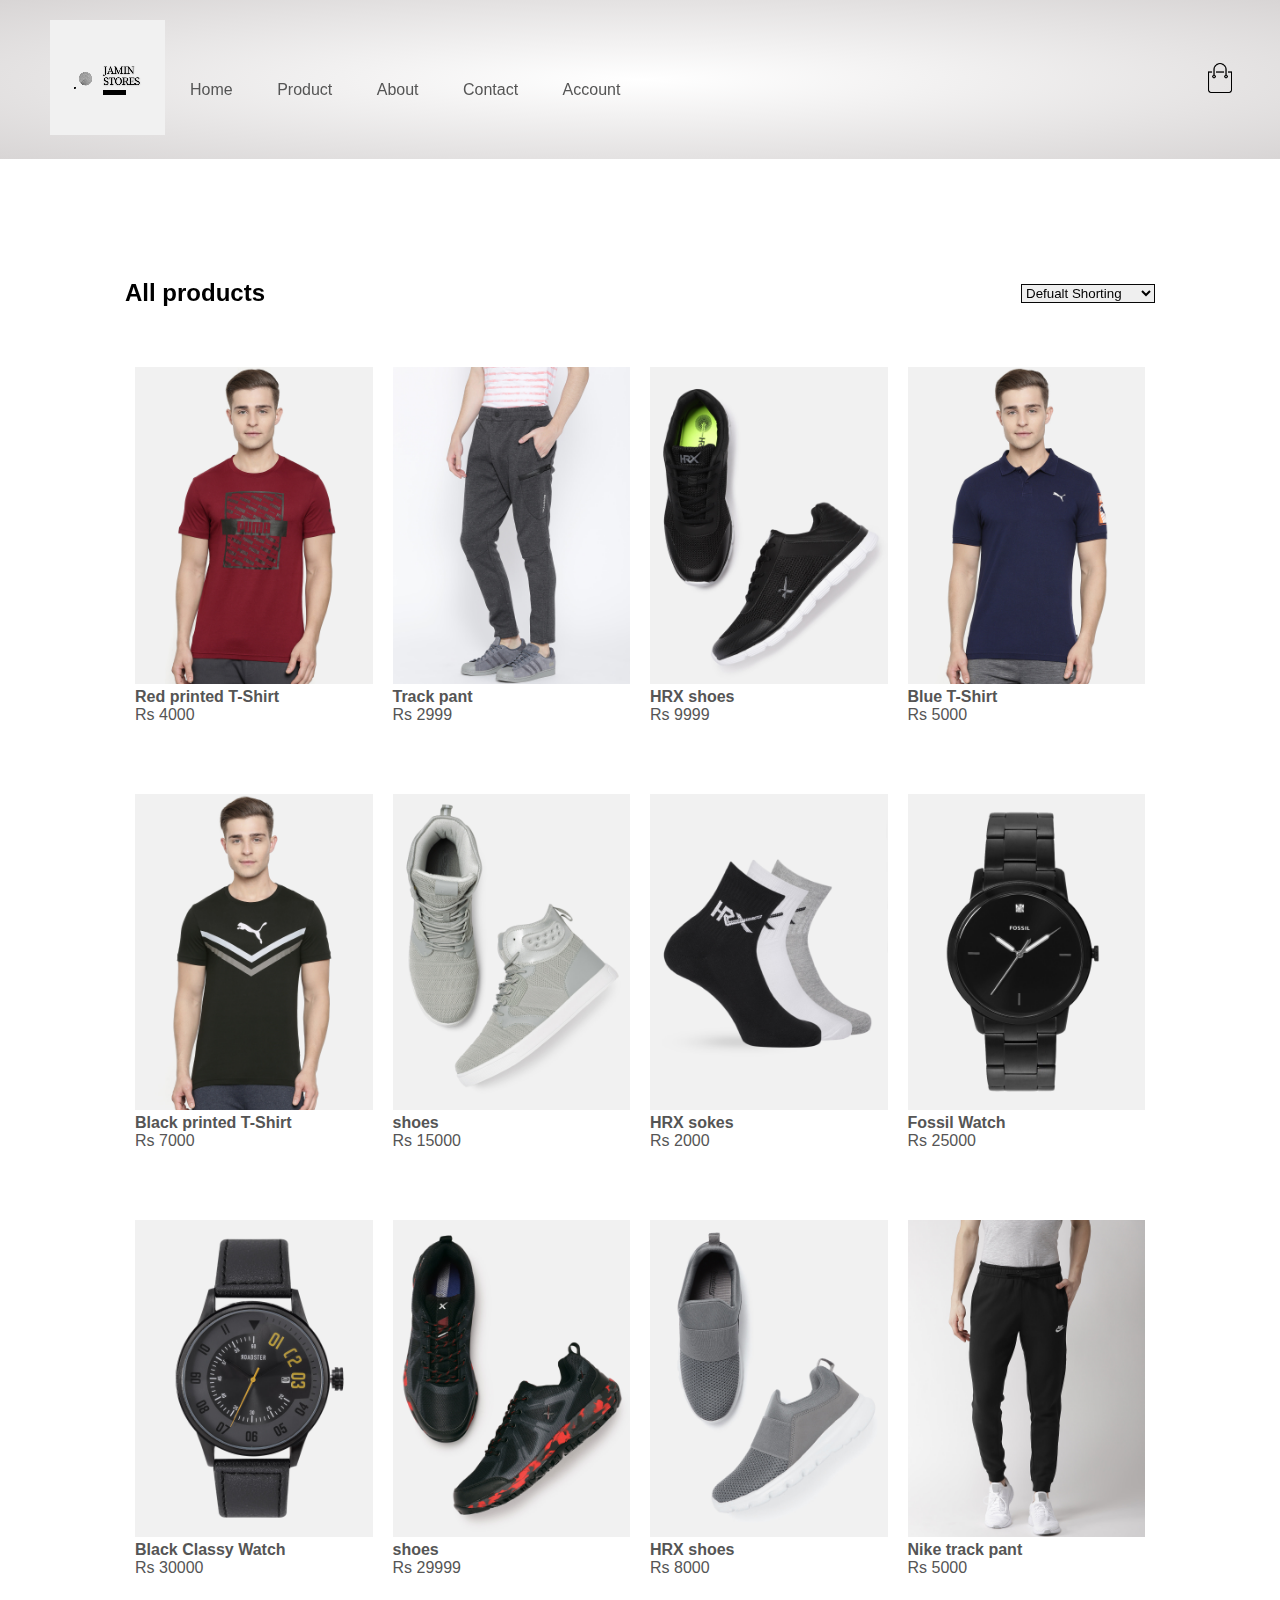
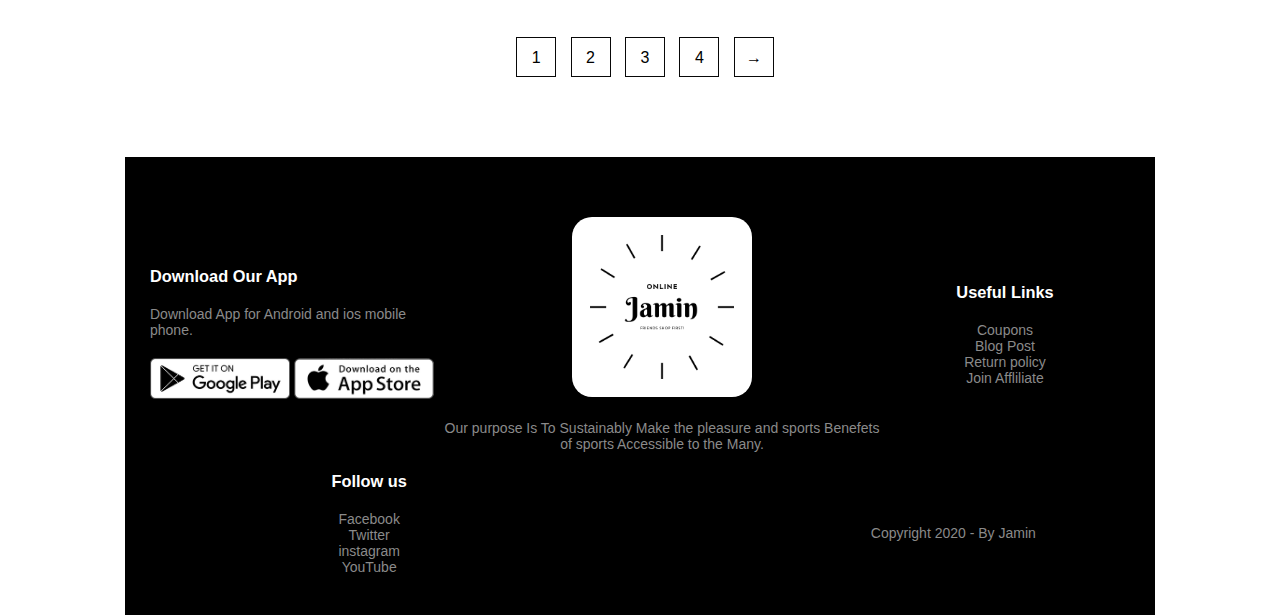
<file: product.html>
<!DOCTYPE html>
<html lang="en">
<head>
    <meta charset="UTF-8">
    <meta name="viewport" content="width=device-width, initial-scale=1.0">
    <meta http-equiv="X-UA-Compatible" content="IE=edge">
    <meta name="viewport" content="width=device-width, initial-scale=1.0">
    <title>All Products-Jamin-stores</title>
    <link rel="stylesheet" href="style.css">

    <link rel="preconnect" href="https://fonts.googleapis.com">
<link rel="preconnect" href="https://fonts.gstatic.com" crossorigin>
<!--<link href="https://fonts.googleapis.com/css2?family=Lato&family=Poppins:wght@200;400;500;600;700&display=swap" rel="stylesheet">
<link rel="stylesheet" href="https://cdn.jsdelivr.net/npm/@fortawesome/fontawesome-free@5.15.4/css/fontawesome.min.css">-->


</head>
<body>
<div class="header">
    <div class="contaner">
        <div class="navbar">
            <div class="logo">
                <video autoplay loop width="125px" height="115px" > 
                   <source src="images/[Original size] jamin.mp4" type="video/mp4">
                </video>
            </div>
            <nav>
                <ul id="MenuItems">
                    <li><a href="index.html">Home</a></li>
                    <li><a href="product.html">Product</a></li>
                    <li><a href="about.html">About</a></li>
                    <li><a href="contact.html">Contact</a></li>
                    <li><a href="account.html">Account</a></li>
                </ul>
            </nav>
            <a href="cart.html"><img src="images/cart.png" width="30px" height="30px" alt=""></a>
            <img src="images/menu.png" class="menu-icon" onclick="menutoggle()" >
        </div>
       
    </div>
</div>
 <div class="small-contaner">
     <div class="row row-2">
         <h2>All products</h2>
         <select >
             <option >Defualt Shorting</option>
             <option >Short by price</option>
             <option >Short by popularity</option>
             <option >Sort by rating</option>
             <option >Short by sale</option>

         </select>
     </div>

      <div class="row">
          <div class="col-4">
            <a href="product-detials.html"> <img src="images/product-1.jpg" alt=""></a>
            <a href="product-detials.html"> <h4>Red printed T-Shirt</h4></a>
            <div class="rating">
                <i class="fa fa-star" ></i>
                <i class="fa fa-star" ></i>
                <i class="fa fa-star" ></i>
                <i class="fa fa-star" ></i>
                <i class="fa fa-star-o" ></i>
            </div>
              <p>Rs 4000 </p>
          </div>
          <div class="col-4">
            <img src="images/product-3.jpg" alt="">
            <h4>Track pant</h4>
          <div class="rating">
         <i class="fa fa-star" ></i>
              <i class="fa fa-star" ></i>
              <i class="fa fa-star" ></i>
              <i class="fa fa-star" ></i>
              <i class="fa fa-star-o" ></i> 
          </div>
            <p>Rs 2999 </p>
        </div>
        <div class="col-4">
            <img src="images/product-2.jpg" alt="">
            <h4>HRX shoes</h4>
          <div class="rating">
              <i class="fa fa-star" ></i>
              <i class="fa fa-star" ></i>
              <i class="fa fa-star" ></i>
              <i class="fa fa-star" ></i>
              <i class="fa fa-star-o" ></i>
          </div>
            <p>Rs 9999 </p>
        </div>
        <div class="col-4">
            <img src="images/product-4.jpg" alt="">
            <h4>Blue T-Shirt</h4>
          <div class="rating">
              <i class="fa fa-star" ></i>
              <i class="fa fa-star" ></i>
              <i class="fa fa-star" ></i>
              <i class="fa fa-star" ></i>
              <i class="fa fa-star-o" ></i>
          </div>
            <p>Rs 5000 </p>
        </div>
      </div>
    
      <div class="row">
        <div class="col-4">
            <img src="images/product-6.jpg" alt="">
            <h4>Black printed T-Shirt</h4>
          <div class="rating">
              <i class="fa fa-star" ></i>
              <i class="fa fa-star" ></i>
              <i class="fa fa-star" ></i>
              <i class="fa fa-star" ></i>
              <i class="fa fa-star-o" ></i>
          </div>
            <p>Rs 7000 </p>
        </div>
        <div class="col-4">
          <img src="images/product-5.jpg" alt="">
          <h4>shoes</h4>
        <div class="rating">
       <i class="fa fa-star" ></i>
            <i class="fa fa-star" ></i>
            <i class="fa fa-star" ></i>
            <i class="fa fa-star" ></i>
            <i class="fa fa-star-o" ></i> 
        </div>
          <p>Rs 15000 </p>
      </div>
      <div class="col-4">
          <img src="images/product-7.jpg" alt="">
          <h4>HRX sokes</h4>
        <div class="rating">
            <i class="fa fa-star" ></i>
            <i class="fa fa-star" ></i>
            <i class="fa fa-star" ></i>
            <i class="fa fa-star" ></i>
            <i class="fa fa-star-o" ></i>
        </div>
          <p>Rs 2000 </p>
      </div>
      <div class="col-4">
          <img src="images/product-8.jpg" alt="">
          <h4>Fossil Watch </h4>
        <div class="rating">
            <i class="fa fa-star" ></i>
            <i class="fa fa-star" ></i>
            <i class="fa fa-star" ></i>
            <i class="fa fa-star" ></i>
            <i class="fa fa-star-o" ></i>
        </div>
          <p>Rs 25000 </p>
      </div>
    </div>
    <div class="row">
        <div class="col-4">
            <img src="images/product-9.jpg" alt="">
            <h4>Black Classy Watch</h4>
          <div class="rating">
              <i class="fa fa-star" ></i>
              <i class="fa fa-star" ></i>
              <i class="fa fa-star" ></i>
              <i class="fa fa-star" ></i>
              <i class="fa fa-star-o" ></i>
          </div>
            <p>Rs 30000 </p>
        </div>
        <div class="col-4">
          <img src="images/product-10.jpg" alt="">
          <h4>shoes</h4>
        <div class="rating">
       <i class="fa fa-star" ></i>
            <i class="fa fa-star" ></i>
            <i class="fa fa-star" ></i>
            <i class="fa fa-star" ></i>
            <i class="fa fa-star-o" ></i> 
        </div>
          <p>Rs 29999 </p>
      </div>
      <div class="col-4">
          <img src="images/product-11.jpg" alt="">
          <h4>HRX shoes</h4>
        <div class="rating">
            <i class="fa fa-star" ></i>
            <i class="fa fa-star" ></i>
            <i class="fa fa-star" ></i>
            <i class="fa fa-star" ></i>
            <i class="fa fa-star-o" ></i>
        </div>
          <p>Rs 8000 </p>
      </div>
      <div class="col-4">
          <img src="images/product-12.jpg" alt="">
          <h4>Nike track pant </h4>
        <div class="rating">
            <i class="fa fa-star" ></i>
            <i class="fa fa-star" ></i>
            <i class="fa fa-star" ></i>
            <i class="fa fa-star" ></i>
            <i class="fa fa-star-o" ></i>
        </div>
          <p>Rs 5000 </p>
      </div>
      <div class="page-btn">
          <span>1</span>
          <span>2</span>
          <span>3</span>
          <span>4</span>
          <span>&#8594;</span>
      </div>
    </div>
 
 

 
 <!--fotter-->
 <div class="footer">
     <div class="contaner">
         <div class="row">
             <div class="footer-col-1">
                 <h3>Download Our App</h3>
                 <p>Download App for Android and ios mobile phone.</p>
                 <div class="app-logo">
                     <img src="images/play-store.png" alt="">
                     <img src="images/app-store.png" alt="">
                 </div>
             </div>
             <div class="footer-col-2">
                <img src="images/Jamin.png" alt=""   >
                <p>Our purpose Is To Sustainably Make the pleasure and sports Benefets of sports Accessible to the Many.</p>
            </div>
            <div class="footer-col-3">
                <h3>Useful Links</h3>
              <ul>
                  <li>Coupons</li>
                  <li>Blog Post</li>
                  <li>Return policy</li>
                  <li>Join Affliliate</li>
              </ul>
            </div>
            <div class="footer-col-4">
                <h3>Follow us</h3>
              <ul>
                  <li>Facebook</li>
                  <li>Twitter</li>
                  <li>instagram</li>
                  <li>YouTube</li>
              </ul>
            </div>
            <hr>
            <p class="copyright">Copyright 2020 - By Jamin</p>
         </div> 
     </div>
 </div>
 <!--js for toggle medu-->
 <script>
     var MenuItems = document.getElementById("MenuItems");
     MenuItems.style.maxHeight="0px";
     function menutoggle(){
         if( MenuItems.style.maxHeight == "0px")
         {
            MenuItems.style.maxHeight="200px"
         }
         else{
            MenuItems.style.maxHeight="0px"
         }
     }
 </script>
</body>
</html>
</file>
<file: style.css>
*{
    margin: 0px;
    padding: 0px;
    box-sizing: border-box;
   
}
body{
    font-family: 'Lato', sans-serif;
font-family: 'Poppins', sans-serif;
}
.navbar {
display: flex;
align-items: center;
padding: 20px;
}
nav {
    flex: 1;
    align-items: right;
}
nav ul{
    display: inline-block;
list-style: none;
}
nav ul li{
    display: inline-block;
    margin: 20px;

}
.header{
    background: radial-gradient(#fff,#d8d5d5);
}
a{
    text-decoration: none;
    color: #555;
}
p{
    color: #555;
}
.contaner{
    max-width: 1300px;
    margin: auto;
    padding-left: 25px;
    padding-right: 25px;
    
}
.row{
    display: flex;
    align-items: center;
    flex-wrap: wrap;
    justify-content: space-around;
}
.col-2{
  flex-basis: 50%;

}
.col-2 img{
     max-width: 100%;
     padding: 50px 0;
}
.col-2 h1{
    font-size: 50px;
    line-height: 60px;
    margin: 25px 0;
}
.btn{
    display: inline-block;
     background: rgb(0, 0, 0);
     color: white;
     padding: 8px 30px;
     margin: 30px 0;
     border-radius: 30px;
     transition: background 0.5s;
     }
.header .row{
    margin: 70px;
}
.btn:hover{
    background: #a3a3a3;
}
.categories{
    margin: 70px 0;
}
.col3{
    flex-basis: 30%;
    min-width: 250px;
    margin-bottom:30px  ;

}
.col3 img{
    width: 100%;
}
.small-contaner{
    max-width: 1080px;
    margin: auto;
    padding-left: 25px;
    padding-right: 25px;
    padding-top: 20px;
   
    
}
.col-4{
    flex-basis: 25%;
    padding: 10px;
    min-width: 200px;
    margin-bottom: 50px;
    transition:transform 0.5s;
}
.col-4 img{
    width: 100%;
}
.title{
    text-align: center;
    margin: 0 auto 80px;
    position: relative;
    line-height: 60px;
    color: #555;
}
.title::after{
    content: '';
    background: #000000;
    width: 80px;
    height: 5px;
    border-radius: 5px;
    position: absolute;
    bottom: 0;
    left: 50%;
    transform: translate(-50%);
  
}
h4{
    color: #555;
    font-weight: norma;
}
col-4 p{
font-size: 14px;
}
.rating .fa{
    color: #000000;
} 
.col-4 :hover{
    transform:translateY(-5px) ;
}
/*--offer*/
.offer{
    background: radial-gradient(#fff,#817f7f);
    margin-top: 80px;
    padding: 30px 0;
}
.col-2 .offer-img{
         padding: 50px;
}
small{
    color: #555;
}
.col-3 .img{
    width: 300px;
    height: 300px;
    display:block;
    margin: 0 auto 0 auto;
}
/*--testimonial--*/
.testimonial{
    padding-top: 100px;
}
.testimonial .col3{
    text-align: center;
    padding: 40px 20px;
    box-shadow: 0 0 20px 0px rgba(0, 0, 0, 0.1);
    cursor: pointer;
    transition: transform 0.5s;
}
.testimonial .col3 img{
    width: 50px;
    margin-top: 20px;
    border-radius: 50%;
}
.testimonial .col3:hover{
    transform: translateY(-10px);

}
.testimonial .col3 h3{
    font-weight: 600;
    color: #555;
    font-size: 16px;
}
/* brands */
.brands{
margin: 100px auto;

}
.col-5{
    width: 160px;
}
.col-5 img{
    width: 100%;
    cursor: pointer;

}
.col-5 img:hover{
    filter: grayscale(100%);
}
/* footer */
.footer{
    background: #000;
    color: #8a8a8a;
    font-size: 14px;
    padding: 60px 0 20px;
}
.img1{
   border-radius: 10px;
}
.footer p{
    color: #8a8a8a;
}
.footer h3{
    color: #fff;
    margin-bottom: 20px;
}
.footer-col-1, .footer-col-2,.footer-col-3, .footer-col-4{
    min-width: 250px;
    margin-bottom: 20px;
}
.footer-col-1{
    flex-basis: 30%;

}
.footer-col-2{
    flex: 1;
    text-align: center;
}
.footer-col-2 img{
    width: 180px;
    margin-bottom: 20px;
    border-radius: 20px;
    height: 180px;
}
.footer-col-3,.footer-col-4{
    flex-basis: 12%;
    text-align: center;

}
ul{
    list-style: none;
}
.app-logo{
    margin-top: 20px;
}
.app-logo img{
    width: 140px;
}
.footer hr{
    border: none;
    background: #b5b5b5;
    height: 1px;
    margin: 20px 0;
}
.copyright{
    text-align: center;
}
.menu-icon{
    width: 28px;
    margin-left: 20px;
    display: none;
    }
    /* all products */
     .row-2{
         justify-content: space-between;
         margin: 100px auto 50px;
     }
     select{
         border: 1px solid #070707;
     }
     select:focus{
         outline: none;
     }
     .page-btn{
         margin: 0 auto 80px;
     }
     .page-btn span{
         display: inline-block;
         border: 1px solid #080808;
         margin-left: 10px;
         width: 40px;
         height: 40px;
         text-align: center;
         line-height: 40px;
         cursor: pointer;

     }
     .page-btn span:hover{
         background: #080808;
         color: white;
     }
     /* single-product */
     .single-product{
         margin-top: 80px;

     }
     .single-product .col-2 img{
         padding: 0;
     }
     .single-product .col-2 {
        padding: 20px;
    }
    .single-product h4{
        margin: 20px 0;
        font-size: 22px;
        font-weight: bold;
    }
    .single-product select{
        display: block;
        padding: 10px;
        margin-top: 20px;
    }
    .single-product input{
        width: 50px;
        height: 40px;
        padding-left: 10px;
        font-size: 20px;
        margin-right: 10px;
        border: 1px solid rgb(31, 30, 30); 
    }
    .small-img-row{
        display: flex;
        justify-content: space-between;
    }
    .small-img-col{
        flex-basis: 24%;
        cursor: pointer;
    }
     /* cart iteams */
   .cart-page{
    margin: 80px auto;
}
table{
width: 100%;
border-collapse: collapse;
}
.cart-info{
display: flex;
flex-wrap: wrap;

}
th{
text-align: left;
padding: 5px;
color: #fff;
background: #000000;
font-weight: normal;
}
td{
padding: 10px 5px;
}
td input{
width: 40px;
height: 30px;
padding: 5px;

}
td a{
color: #000000;
font-size: 12px;
}
td img{
width: 80px;
height: 80px;
margin-right: 10px;

}
.total-price{
display: flex;
justify-content: flex-end;}
.total-price table{
  border-top: 3px solid #141414;
  width: 100%;
  max-width: 400px;

}
td:last-child{
 text-align: right;

}
th:last-child{
text-align: right;
}
/* .account-page */
.account-page{
    padding: 50px 0;
    background: radial-gradient(#fff,#d8d5d5);

}
.form-contaner{
    background: #fff;
    width: 300px;
    height: 400px;
    position: relative;
    text-align: center;
    padding: 20px 0;
    margin: auto;
    box-shadow: 0 0 20px 0 rgba(0, 0, 0, 0.1);
    overflow: hidden;
}
.form-contaner span{
    font-weight: bold;
    padding: 0 10px;
    color: #555;
    cursor: pointer;
    width: 100px;
    display: inline-block;
    
}
.form-btn{
    display: inline-block;
    }
    .form-contaner form{
      max-width: 300px;
      padding: 0 20px;
      position:absolute;
      top: 130px;
      transition: transform 1s;
    }
    form input{
        width: 100%;
         height: 30px;
         margin: 10px 0;
         padding: 0 10px;
         border: 1px solid #ccc;

    }
    form .btn{
        width: 100%;
        border: none;
        cursor: pointer;
        margin: 10px 0;

    }
   form .btn:focus{
          outline: none;
    }
    #LoginForm{
        left: -300px;
    }
    #RegForm{
        left: 0;
    }
    form a{
        font-size: 12px;
    }
    #Indicator{
        width: 100px;
        border: none;
        background: rgba(7, 6, 6, 0.2);
        height: 3px;
        margin-top:8px ;
        transform: translateX(100px);
        transition: transform 1s;
    }
    .contaner1{
        padding: 10px;
    }
    .col2{
        padding: 10px;
    }
    /* media-quary */
    @media only screen and (max-width:800px){
        nav ul{
            position:absolute;
            top: 70px;
            left: 0;
            background: #333;
            width: 100%;
            overflow: hidden;
            transition: max-height 0.5s;

        }
        nav ul li{
            display: block;
            margin-right: 50px;
            margin-top: 10px;
            margin-bottom: 10px;
          
        }
        nav ul li a{
            color: #fff;
        }
        .menu-icon{
            display: block;
            cursor: pointer;
        }
          /* media-quary for less then 600px */
          @media only screen and (max-width:600px) {
              .row{
                  text-align: center;
              }
              .col-2,.col3,.col-4{
                  flex-basis: 100%;
              }
              .single-product .row{
                text-align: left;
              }
              .single-product .col-2{
                  padding: 20px 0;
              }
          }
          .cart-info p{
              display: none;
          }
    }
</file>
